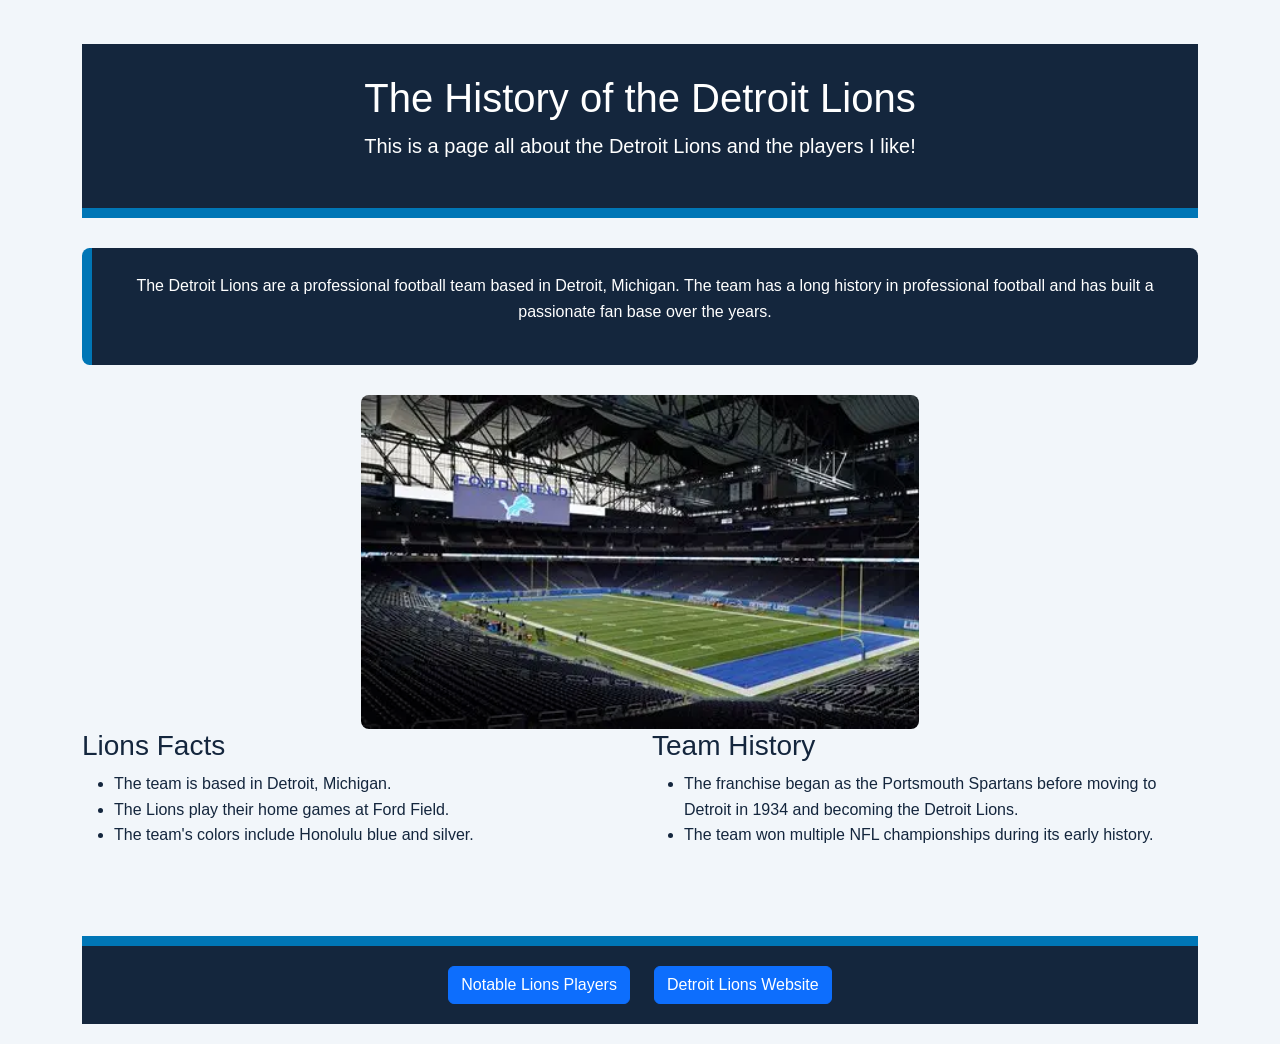
<file: index.html>
<!DOCTYPE html>
<html lang="en">

<head>
    <meta charset="UTF-8">

    <meta name="viewport"
          content="width=device-width, initial-scale=1.0">

    <meta name="description"
          content="Explore the history of the Detroit Lions, including notable players, memorable moments, and interesting team facts.">

    <title>History of the Detroit Lions</title>

    <!-- Link to Bootstrap -->
    <link href="https://cdn.jsdelivr.net/npm/bootstrap@5.3.3/dist/css/bootstrap.min.css"
          rel="stylesheet"
          integrity="sha384-QWTKZyjpPEjISv5WaRU9OFeRpok6YctnYmDr5pNlyT2bRjXh0JMhjY6hW+ALEwIH"
          crossorigin="anonymous">

    <!-- Link to Your Custom Stylesheet -->
    <link rel="stylesheet" href="./css/style.css">

</head>

<body>

    <div class="container mt-4">

        <!-- Main heading -->
        <header class="text-center mb-4">

            <h1 id="main-title">
                The History of the Detroit Lions
            </h1>

            <p class="lead">
                This is a page all about the Detroit Lions and the players I like!
            </p>

        </header>


        <!-- Old CSS Header
        <header>

            <h1 id="main-title">
                The History of the Detroit Lions
            </h1>

            <p class="header-subtitle">
                A Legacy of Grit and Determination
            </p>

            <p class="header-description">
                Featuring Notable Players and Memorable Moments
            </p>

        </header>
        -->


        <main>

            <section id="lions-introduction">

                <p>
                    The Detroit Lions are a professional football
                    team based in Detroit, Michigan. The team
                    has a long history in professional football
                    and has built a passionate fan base over
                    the years.
                </p>

            </section>


            <!-- Ford Field image -->
            <img
                src="images/ford.field.webp"
                alt="Ford Field, home of the Detroit Lions"
                width="50%"
            >


            <!-- Old CSS History section
            <section id="team-history">

                <h2 class="subheader">
                    Team History
                </h2>

                <p>
                    The franchise began as the Portsmouth
                    Spartans before moving to Detroit in
                    1934 and becoming the Detroit Lions.
                    The team won multiple NFL championships
                    during its early history.
                </p>

            </section>
            -->


            <!-- Bootstrap version of Facts and History -->
            <div class="row">

                <section class="col-md-6 mb-4">

                    <h3>Lions Facts</h3>

                    <ul>
                        <li>
                            The team is based in Detroit, Michigan.
                        </li>

                        <li>
                            The Lions play their home games at Ford Field.
                        </li>

                        <li>
                            The team's colors include Honolulu blue and silver.
                        </li>
                    </ul>

                </section>


                <section class="col-md-6 mb-4">

                    <h3>Team History</h3>

                    <ul>
                        <li>
                            The franchise began as the Portsmouth Spartans
                            before moving to Detroit in 1934 and becoming
                            the Detroit Lions.
                        </li>

                        <li>
                            The team won multiple NFL championships during
                            its early history.
                        </li>
                    </ul>

                </section>

            </div>


            <!-- Old CSS Facts section
            <section id="lions-facts">

                <h2 class="subheader">
                    Facts About the Lions
                </h2>

                <ul>
                    <li>
                        The team is based in Detroit, Michigan.
                    </li>

                    <li>
                        The Lions play their home games
                        at Ford Field.
                    </li>

                    <li>
                        The team's colors include
                        Honolulu blue and silver.
                    </li>
                </ul>

            </section>
            -->

        </main>


        <!-- Bootstrap Footer -->
        <footer class="mt-5">

            <nav class="d-flex justify-content-center gap-4">

                <a href="page2.html" class="btn btn-primary">
                    Notable Lions Players
                </a>

                <a href="https://www.detroitlions.com/"
                   class="btn btn-primary"
                   target="_blank"
                   rel="noopener noreferrer">
                    Detroit Lions Website
                </a>

            </nav>

        </footer>


        <!-- Old Navigation Footer
        <footer>

            <a class="button" href="page2.html">
                Learn About Notable Detroit Lions Players
            </a>

        </footer>
        -->

    </div>

</body>

</html>
</file>
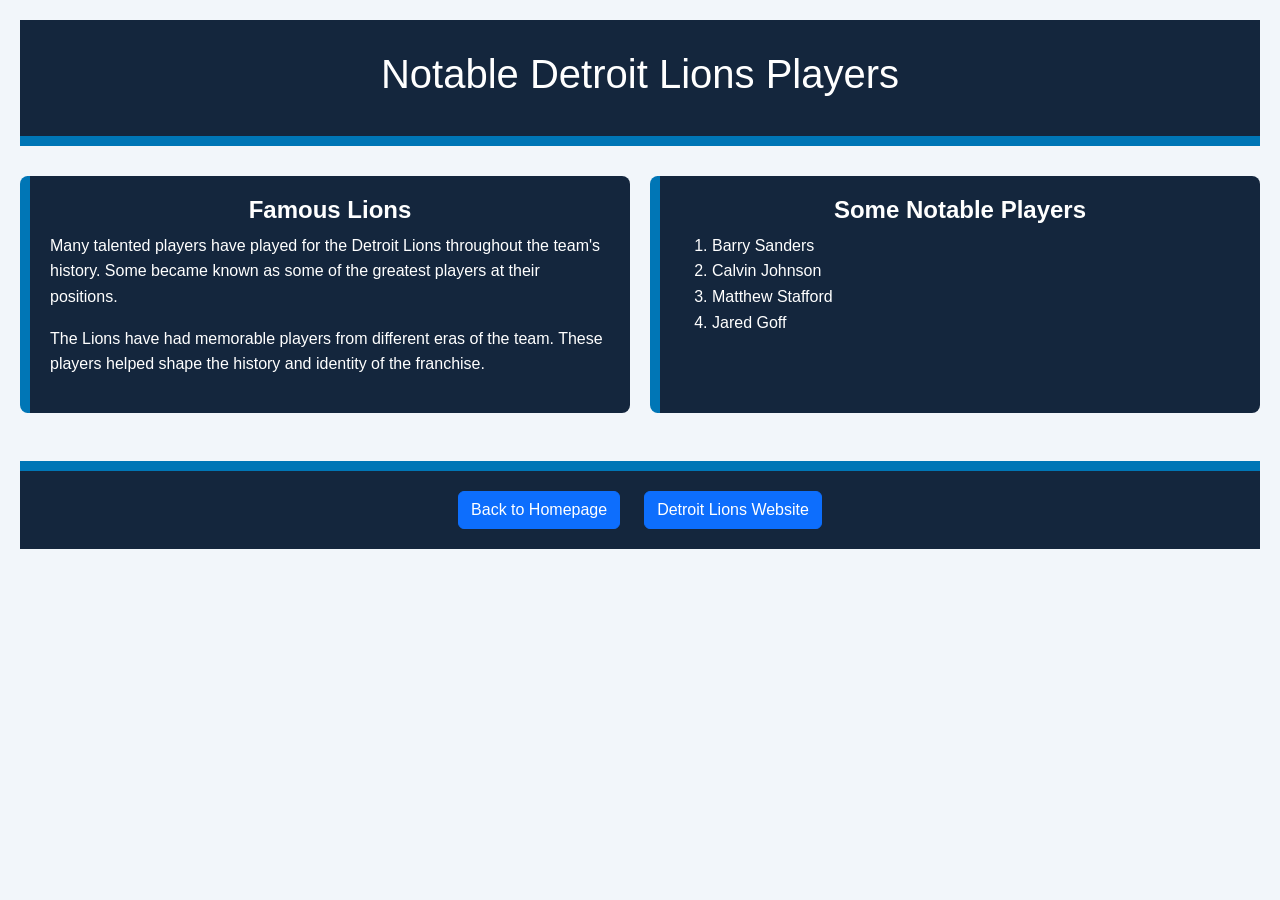
<file: page2.html>
<!DOCTYPE html>
<html lang="en">
<head>
    <meta charset="UTF-8">

    <meta name="viewport"
          content="width=device-width, initial-scale=1.0">
          
    <title>Notable Detroit Lions Players</title>

    <!-- Bootstrap CSS -->
    <link href="https://cdn.jsdelivr.net/npm/bootstrap@5.3.3/dist/css/bootstrap.min.css"
          rel="stylesheet"
          integrity="sha384-QWTKZyjpPEjISv5WaRU9OFeRpok6YctnYmDr5pNlyT2bRjXh0JMhjY6hW+ALEwIH"
          crossorigin="anonymous">

    <!-- Connect the CSS stylesheet -->
    <link rel="stylesheet" href="./css/style.css">
</head>

<body>

    <!-- Page title -->
    <header>
        <h1>Notable Detroit Lions Players</h1>
    </header>

    <!-- Main page content -->
    <main>

        <!-- Flexbox container -->
        <div class="flex-container">

            <!-- Introduction section -->
            <section id="players-intro">

                <h2 class="subheader">Famous Lions</h2>

                <p>
                    Many talented players have played for
                    the Detroit Lions throughout the team's
                    history. Some became known as some of
                    the greatest players at their positions.
                </p>

                <p>
                    The Lions have had memorable players
                    from different eras of the team.
                    These players helped shape the history
                    and identity of the franchise.
                </p>

            </section>

            <!-- Notable players section -->
            <section id="notable-players">

                <h2 class="subheader">
                    Some Notable Players
                </h2>

                <!-- Ordered list -->
                <ol>
                    <li>Barry Sanders</li>
                    <li>Calvin Johnson</li>
                    <li>Matthew Stafford</li>
                    <li>Jared Goff</li>
                </ol>

            </section>

        </div>

    </main>

    <!-- Bootstrap Footer -->
    <footer class="mt-5">

        <nav class="d-flex justify-content-center gap-4">

            <a href="index.html" class="btn btn-primary">
                Back to Homepage
            </a>

            <a href="https://www.detroitlions.com/"
               class="btn btn-primary"
               target="_blank"
               rel="noopener noreferrer">
                Detroit Lions Website
            </a>

        </nav>

    </footer>

</body>
</html>
</file>
<file: css/style.css>
/* Apply a font to the entire website */
* {
    font-family: Arial, sans-serif;
    box-sizing: border-box;
}

/* Style the background */
body {
    background-color: #F2F6FA;
    color: #14263D;
    margin: 0;
    padding: 20px;
    line-height: 1.6;
}

/* Style the header */
header {
    background-color: #14263D;
    color: #FFFFFF;
    text-align: center;
    padding: 30px;
    border-bottom: 10px solid #0076B6;
}

/* Style the header subtitle */
.header-subtitle {
    font-size: 30px;
    color: #FFFFFF;
    font-weight: bold;
    text-align: center;
    margin: 10px 0;
}

/* Style the header description */
.header-description {
    font-size: 24px;
    color: #FFFFFF;
    text-align: center;
    margin: 10px 0;
}

/* Center images and round their corners */
img {
    width: 50%;
    max-width: 100%;
    height: auto;
    border-radius: 8px;
    display: block;
    margin: auto;
}

/* Style image captions */
figcaption {
    color: #263B53;
    text-align: center;
    margin-top: 10px;
}

/* Style list subheaders */
.subheader {
    font-weight: bold;
    font-size: 24px;
    text-align: center;
}

/* Style navigation buttons (OLD CSS section) 
.button {
    background-color: #14263D;
    color: #FFFFFF;
    padding: 15px;
    text-align: center;
    text-decoration: none;
    font-size: 16px;
    display: inline-block;
    margin: 10px;
    border-radius: 8px;
    font-weight: bold;
}
    */

/* Change button color when hovering (OLD CSS section) 
.button:hover {
    background-color: #005A8B;
    color: #FFFFFF;
}
*/

/* Improve keyboard navigation (OLD CSS section) 
.button:focus-visible {
    outline: 3px solid #0076B6;
    outline-offset: 3px;
}
*/

/* Style the main title */
#main-title {
    font-size: 40px;
    color: #FFFFFF;
}

/* Arrange the two sections side by side */
.flex-container {
    display: flex;
    gap: 20px;
    margin-top: 30px;
    align-items: stretch;
}

/* Style the history section (OLD CSS section)
#team-history {
    background-color: #14263D;
    color: #FFF;
    padding: 20px;
    border-left: 10px solid #0076B6;
    border-radius: 8px;
    flex: 1;
}
*/

/* Style the facts section (OLD CSS section)
#lions-facts {
    background-color: #14263D;
    color: #FFFFFF;
    padding: 20px;
     border-left: 10px solid #0076B6;
    border-radius: 8px;
    flex: 1;
}
*/

/* Keep section headings readable */
#players-intro .subheader,
#notable-players .subheader {
    color: #FFFFFF;
}

/* Style the footer */
footer {
    background-color: #14263D;
    color: #FFFFFF;
    text-align: center;
    padding: 20px;
    margin-top: 30px;
    border-top: 10px solid #0076B6;
}

/* Style the players introduction */
#players-intro {
    background-color: #14263D;
    color: #FFFFFF;
    padding: 20px;
    border-left: 10px solid #0076B6;
    border-radius: 8px;
    flex: 1;
}

/* Style the notable players section */
#notable-players {
    background-color: #14263D;
    color: #FFFFFF;
    padding: 20px;
    border-left: 10px solid #0076B6;
    border-radius: 8px;
    flex: 1;
}

/* Style the Lions introduction */
#lions-introduction {
    background-color: #14263D;
    color: #FFFFFF;
    text-align: center;
    padding: 25px;
    margin: 30px auto;
    border-left: 10px solid #0076B6;
    border-radius: 8px;
}
/* Mobile-friendly layout */
@media (max-width: 650px) {

    /* Stack sections vertically */
    .flex-container {
        flex-direction: column;
        align-items: stretch;
    }

    .flex-container > section {
        flex: 1 1 auto;
        width: 100%;
    }

    /* Adjust the main title */
    #main-title {
        font-size: 28px;
    }

    /* Adjust the header subtitle */
    .header-subtitle {
        font-size: 22px;
    }

    /* Adjust the header description */
    .header-description {
        font-size: 18px;
    }

    /* Reduce spacing */
    header {
        padding: 20px 10px;
    }

    body {
        padding: 10px;
    }

    /* Make images responsive */
    img {
        width: 100%;
        height: auto;
    }

    /* Adjust navigation buttons (OLD CSS Butoon)
    .button {
        display: block;
        margin: 10px auto;
        max-width: 100%;
    }
}
    */
</file>
